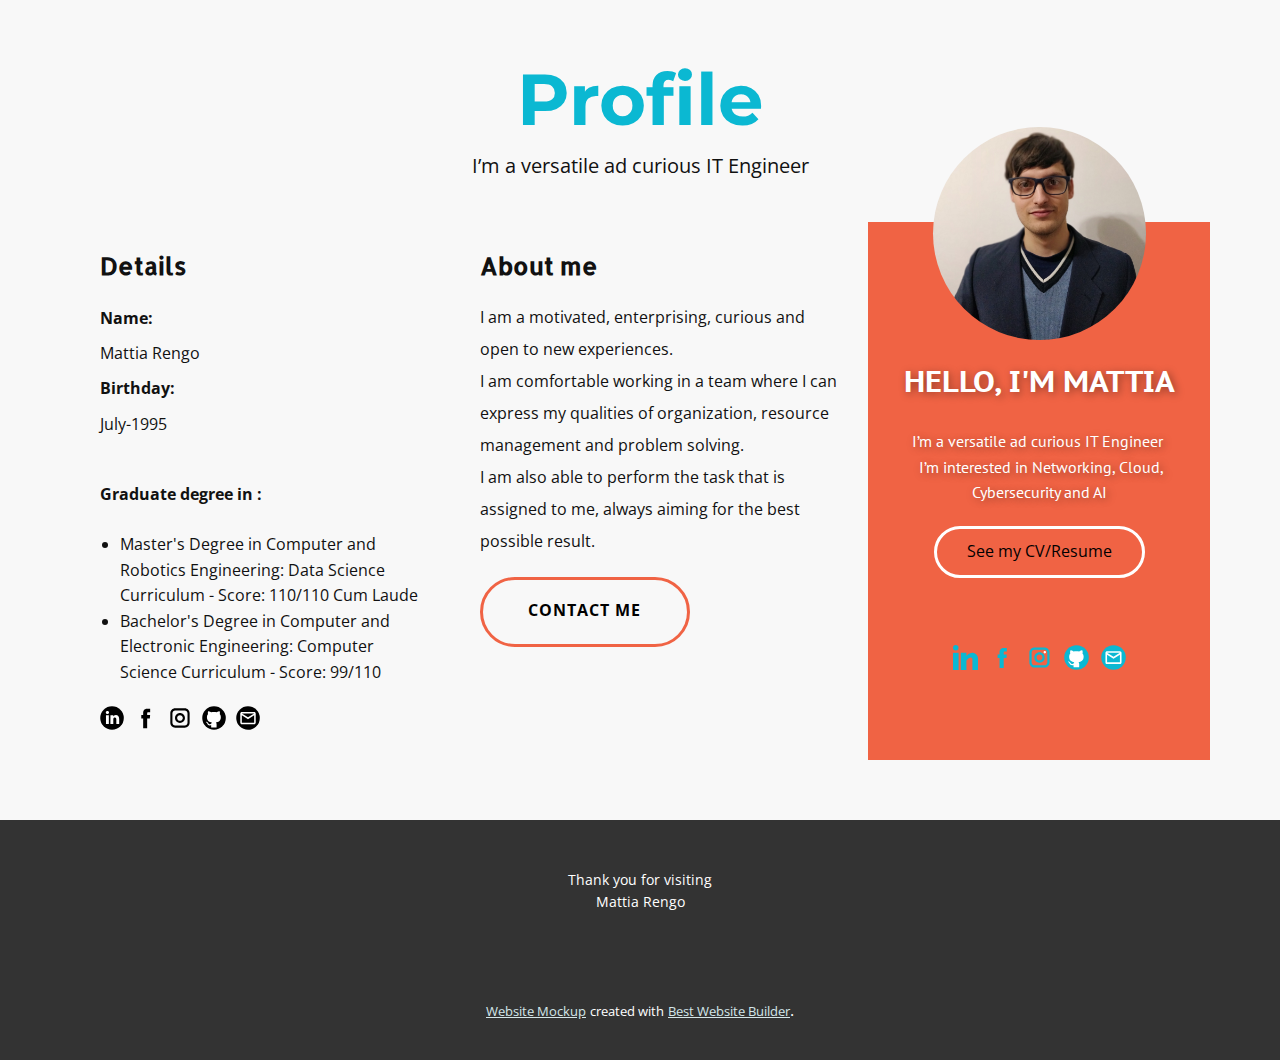
<file: index.html>
<!DOCTYPE html>
<html style="font-size: 16px;">
  <head>
    <meta name="viewport" content="width=device-width, initial-scale=1.0">
    <meta charset="utf-8">
    <meta name="keywords" content="engineer, About Me, ​What I Do., My Works, Hello!, ">
    <meta name="description" content="About Me: ​I’m a versatile ad curious IT Engineer. 
I’m interested in Networking, Cloud, Cybersecurity and AI">
    <meta name="page_type" content="np-template-header-footer-from-plugin">
    <title>Mattia Rengo</title>
    <link rel="stylesheet" href="nicepage.css" media="screen">
<link rel="stylesheet" href="Mattia-Rengo.css" media="screen">
    <script class="u-script" type="text/javascript" src="jquery.js" defer=""></script>
    <script class="u-script" type="text/javascript" src="nicepage.js" defer=""></script>
    <meta name="generator" content="Nicepage 4.4.3, nicepage.com">
    <link id="u-theme-google-font" rel="stylesheet" href="https://fonts.googleapis.com/css?family=Montserrat:100,100i,200,200i,300,300i,400,400i,500,500i,600,600i,700,700i,800,800i,900,900i|Open+Sans:300,300i,400,400i,600,600i,700,700i,800,800i">
    <link id="u-page-google-font" rel="stylesheet" href="https://fonts.googleapis.com/css?family=Montserrat:100,100i,200,200i,300,300i,400,400i,500,500i,600,600i,700,700i,800,800i,900,900i|PT+Sans:400,400i,700,700i|Allerta:400|PT+Sans+Caption:400,700">
    
    
    <script type="application/ld+json">{
		"@context": "http://schema.org",
		"@type": "Organization",
		"name": "Mattia Rengo"
}</script>
    <meta name="theme-color" content="#9ac2c7">
    <meta property="og:title" content="Mattia Rengo">
    <meta property="og:description" content="About Me: ​I’m a versatile ad curious IT Engineer. 
I’m interested in Networking, Cloud, Cybersecurity and AI">
    <meta property="og:type" content="website">
  </head>
  <body data-home-page="Mattia-Rengo.html" data-home-page-title="Mattia Rengo" class="u-body u-xl-mode">
    <section class="u-align-center u-clearfix u-image u-section-1" id="carousel_9109" data-image-width="1980" data-image-height="1320">
      <div class="u-clearfix u-sheet u-valign-bottom-sm u-valign-bottom-xs u-valign-middle-lg u-valign-middle-md u-valign-middle-xl u-sheet-1">
        <h2 class="u-text u-text-palette-4-dark-1 u-text-1">Profile</h2>
        <p class="u-large-text u-text u-text-variant u-text-2"> I’m a versatile ad curious IT Engineer</p>
        <div class="u-clearfix u-expanded-width u-layout-wrap u-layout-wrap-1">
          <div class="u-gutter-0 u-layout">
            <div class="u-layout-row">
              <div class="u-align-center-sm u-align-center-xs u-align-left-lg u-align-left-md u-align-left-xl u-container-style u-layout-cell u-size-20 u-layout-cell-1">
                <div class="u-container-layout u-valign-top u-container-layout-1">
                  <h4 class="u-custom-font u-text u-text-3">Details</h4>
                  <p class="u-text u-text-4">
                    <span style="font-weight: 700;">Name: </span>
                    <br>Mattia Rengo<br>
                    <span style="font-weight: 700;">Birthday: </span>
                    <br>July-1995<br>
                    <br>
                    <span style="font-weight: 700;">Graduate degree in</span>
                    <span style="font-weight: 700;">: </span>
                    <br>
                  </p>
                  <ul class="u-text u-text-5">
                    <li> Master's Degree in Computer and Robotics Engineering: Data Science Curriculum - Score: 110/110 Cum Laude</li>
                    <li> Bachelor's Degree in Computer and Electronic Engineering: Computer Science Curriculum - Score: 99/110 </li>
                  </ul>
                  <div class="u-social-icons u-spacing-10 u-social-icons-1">
                    <a class="u-social-url" target="_blank" data-type="LinkedIn" title="LinkedIn" href="https://www.linkedin.com/in/mattia-rengo/"><span class="u-icon u-social-icon u-social-linkedin u-text-black u-icon-1"><svg class="u-svg-link" preserveAspectRatio="xMidYMin slice" viewBox="0 0 112 112" style=""><use xmlns:xlink="http://www.w3.org/1999/xlink" xlink:href="#svg-4182"></use></svg><svg class="u-svg-content" viewBox="0 0 112 112" x="0" y="0" id="svg-4182"><circle fill="currentColor" cx="56.1" cy="56.1" r="55"></circle><path fill="#FFFFFF" d="M41.3,83.7H27.9V43.4h13.4V83.7z M34.6,37.9L34.6,37.9c-4.6,0-7.5-3.1-7.5-7c0-4,3-7,7.6-7s7.4,3,7.5,7
            C42.2,34.8,39.2,37.9,34.6,37.9z M89.6,83.7H76.2V62.2c0-5.4-1.9-9.1-6.8-9.1c-3.7,0-5.9,2.5-6.9,4.9c-0.4,0.9-0.4,2.1-0.4,3.3v22.5
            H48.7c0,0,0.2-36.5,0-40.3h13.4v5.7c1.8-2.7,5-6.7,12.1-6.7c8.8,0,15.4,5.8,15.4,18.1V83.7z"></path></svg></span>
                    </a>
                    <a class="u-social-url" title="facebook" target="_blank" href="facebook.com/mattia.rengo/"><span class="u-icon u-icon-circle u-social-facebook u-social-icon u-text-black u-icon-2"><svg class="u-svg-link" preserveAspectRatio="xMidYMin slice" viewBox="0 0 112 112" style=""><use xmlns:xlink="http://www.w3.org/1999/xlink" xlink:href="#svg-d679"></use></svg><svg class="u-svg-content" viewBox="0 0 112 112" x="0" y="0" id="svg-d679"><path fill="currentColor" d="M75.5,28.8H65.4c-1.5,0-4,0.9-4,4.3v9.4h13.9l-1.5,15.8H61.4v45.1H42.8V58.3h-8.8V42.4h8.8V32.2
	c0-7.4,3.4-18.8,18.8-18.8h13.8v15.4H75.5z"></path></svg></span>
                    </a>
                    <a class="u-social-url" title="instagram" target="_blank" href="https://www.instagram.com/mattiarengo/"><span class="u-icon u-icon-circle u-social-icon u-social-instagram u-text-black u-icon-3"><svg class="u-svg-link" preserveAspectRatio="xMidYMin slice" viewBox="0 0 112 112" style=""><use xmlns:xlink="http://www.w3.org/1999/xlink" xlink:href="#svg-c1ee"></use></svg><svg class="u-svg-content" viewBox="0 0 112 112" x="0" y="0" id="svg-c1ee"><path fill="currentColor" d="M55.9,32.9c-12.8,0-23.2,10.4-23.2,23.2s10.4,23.2,23.2,23.2s23.2-10.4,23.2-23.2S68.7,32.9,55.9,32.9z
	 M55.9,69.4c-7.4,0-13.3-6-13.3-13.3c-0.1-7.4,6-13.3,13.3-13.3s13.3,6,13.3,13.3C69.3,63.5,63.3,69.4,55.9,69.4z"></path><path fill="#FFFFFF" d="M79.7,26.8c-3,0-5.4,2.5-5.4,5.4s2.5,5.4,5.4,5.4c3,0,5.4-2.5,5.4-5.4S82.7,26.8,79.7,26.8z"></path><path fill="currentColor" d="M78.2,11H33.5C21,11,10.8,21.3,10.8,33.7v44.7c0,12.6,10.2,22.8,22.7,22.8h44.7c12.6,0,22.7-10.2,22.7-22.7
	V33.7C100.8,21.1,90.6,11,78.2,11z M91,78.4c0,7.1-5.8,12.8-12.8,12.8H33.5c-7.1,0-12.8-5.8-12.8-12.8V33.7
	c0-7.1,5.8-12.8,12.8-12.8h44.7c7.1,0,12.8,5.8,12.8,12.8V78.4z"></path></svg></span>
                    </a>
                    <a class="u-social-url" target="_blank" data-type="Github" title="Github" href="https://github.com/MRColorR"><span class="u-icon u-social-github u-social-icon u-text-black u-icon-4"><svg class="u-svg-link" preserveAspectRatio="xMidYMin slice" viewBox="0 0 112 112" style=""><use xmlns:xlink="http://www.w3.org/1999/xlink" xlink:href="#svg-df79"></use></svg><svg class="u-svg-content" viewBox="0 0 112 112" x="0" y="0" id="svg-df79"><circle fill="currentColor" cx="56.1" cy="56.1" r="55"></circle><path fill="#FFFFFF" d="M88,51.3c0-5.5-1.9-10.2-5.3-13.7c0.6-1.3,2.3-6.5-0.5-13.5c0,0-4.2-1.4-14,5.3c-4.1-1.1-8.4-1.7-12.7-1.8
	c-4.3,0-8.7,0.6-12.7,1.8c-9.7-6.6-14-5.3-14-5.3c-2.8,7-1,12.2-0.5,13.5C25,41.2,23,45.7,23,51.3c0,19.6,11.9,23.9,23.3,25.2
	c-1.5,1.3-2.8,3.5-3.2,6.8c-3,1.3-10.2,3.6-14.9-4.3c0,0-2.7-4.9-7.8-5.3c0,0-5-0.1-0.4,3.1c0,0,3.3,1.6,5.6,7.5c0,0,3,9.1,17.2,6
	c0,4.3,0.1,8.3,0.1,9.5h25.2c0-1.7,0.1-7.2,0.1-14c0-4.7-1.7-7.9-3.4-9.4C76,75.2,88,70.9,88,51.3z"></path></svg></span>
                    </a>
                    <a class="u-social-url" target="_blank" data-type="Email" title="Email" href="mailto:mattiar11@gmail.com"><span class="u-icon u-social-email u-social-icon u-text-black u-icon-5"><svg class="u-svg-link" preserveAspectRatio="xMidYMin slice" viewBox="0 0 112 112" style=""><use xmlns:xlink="http://www.w3.org/1999/xlink" xlink:href="#svg-6c0a"></use></svg><svg class="u-svg-content" viewBox="0 0 112 112" x="0" y="0" id="svg-6c0a"><circle fill="currentColor" cx="56.1" cy="56.1" r="55"></circle><path id="path3864" fill="#FFFFFF" d="M27.2,28h57.6c4,0,7.2,3.2,7.2,7.2l0,0v42.7c0,3.9-3.2,7.2-7.2,7.2l0,0H27.2
	c-4,0-7.2-3.2-7.2-7.2V35.2C20,31.1,23.2,28,27.2,28 M56,52.9l28.8-17.8H27.2L56,52.9 M27.2,77.7h57.6V43.5L56,61.3L27.2,43.5V77.7z
	"></path></svg></span>
                    </a>
                  </div>
                </div>
              </div>
              <div class="u-align-center-sm u-align-center-xs u-align-left-lg u-align-left-md u-align-left-xl u-container-style u-layout-cell u-size-22 u-layout-cell-2">
                <div class="u-container-layout u-valign-top u-container-layout-2">
                  <h4 class="u-custom-font u-text u-text-6">About me</h4>
                  <p class="u-text u-text-7"> I am a motivated, enterprising, curious and open to new experiences. <br>I am comfortable working in a team where I can express my qualities of organization, resource management and problem solving. <br>I am also able to perform the task that is assigned to me, always aiming for the best possible result.&nbsp;<br>
                  </p>
                  <a href="https://www.linkedin.com/in/mattia-rengo/" class="u-active-palette-2-base u-border-3 u-border-active-palette-2-base u-border-hover-palette-2-base u-border-palette-2-base u-btn u-btn-round u-button-style u-hover-palette-2-base u-none u-radius-50 u-text-active-white u-text-black u-text-hover-white u-btn-1">Contact Me</a>
                </div>
              </div>
              <div class="u-align-center u-container-style u-layout-cell u-palette-2-base u-size-18 u-layout-cell-3">
                <div class="u-container-layout u-container-layout-3">
                  <div class="u-image u-image-circle u-preserve-proportions u-image-1" alt="" data-image-width="1600" data-image-height="1600"></div>
                  <h3 class="u-custom-font u-text u-text-8"> Hello, I'm Mattia</h3>
                  <p class="u-custom-font u-font-pt-sans u-text u-text-9"> I’m a versatile ad curious IT Engineer&nbsp;<br>&nbsp;I’m interested in Networking, Cloud, Cybersecurity and AI<br>
                  </p>
			<div style="display: flex; justify-content: center;">
				<a href="https://drive.google.com/drive/folders/1wma7ENliKV-wo0Mfeh6ON_JOWJZGfMzw?usp=sharing" class="u-active-palette-2-base u-border-3 u-border-white u-border-hover-palette-2-base u-btn u-btn-round u-button-style u-hover-palette-2-base u-none u-radius-50 u-text-active-white u-text-black u-text-hover-white u-btn-2">See my CV/Resume </a>
			</div>
                  <div class="u-social-icons u-spacing-12 u-social-icons-2">
                    <a class="u-social-url" target="_blank" data-type="Custom" title="linkedin" href="https://www.linkedin.com/in/mattia-rengo/"><span class="u-icon u-social-custom u-social-icon u-text-palette-4-dark-1 u-icon-6"><svg class="u-svg-link" preserveAspectRatio="xMidYMin slice" viewBox="0 0 512 512" style=""><use xmlns:xlink="http://www.w3.org/1999/xlink" xlink:href="#svg-211f"></use></svg><svg class="u-svg-content" viewBox="0 0 512 512" x="0px" y="0px" id="svg-211f" style="enable-background:new 0 0 512 512;"><g><g><rect y="160" width="114.496" height="352"></rect>
</g>
</g><g><g><path d="M426.368,164.128c-1.216-0.384-2.368-0.8-3.648-1.152c-1.536-0.352-3.072-0.64-4.64-0.896    c-6.08-1.216-12.736-2.08-20.544-2.08c-66.752,0-109.088,48.544-123.04,67.296V160H160v352h114.496V320    c0,0,86.528-120.512,123.04-32c0,79.008,0,224,0,224H512V274.464C512,221.28,475.552,176.96,426.368,164.128z"></path>
</g>
</g><g><g><circle cx="56" cy="56" r="56"></circle>
</g>
</g></svg></span>
                    </a>
                    <a class="u-social-url" title="facebook" target="_blank" href="facebook.com/mattia.rengo/"><span class="u-icon u-social-facebook u-social-icon u-text-palette-4-dark-1"><svg class="u-svg-link" preserveAspectRatio="xMidYMin slice" viewBox="0 0 112 112" style=""><use xmlns:xlink="http://www.w3.org/1999/xlink" xlink:href="#svg-4f8c"></use></svg><svg class="u-svg-content" viewBox="0 0 112 112" x="0" y="0" id="svg-4f8c"><path fill="currentColor" d="M75.5,28.8H65.4c-1.5,0-4,0.9-4,4.3v9.4h13.9l-1.5,15.8H61.4v45.1H42.8V58.3h-8.8V42.4h8.8V32.2
c0-7.4,3.4-18.8,18.8-18.8h13.8v15.4H75.5z"></path></svg></span>
                    </a>
                    <a class="u-social-url" title="instagram" target="_blank" href="https://www.instagram.com/mattiarengo/"><span class="u-icon u-social-icon u-social-instagram u-text-palette-4-dark-1"><svg class="u-svg-link" preserveAspectRatio="xMidYMin slice" viewBox="0 0 112 112" style=""><use xmlns:xlink="http://www.w3.org/1999/xlink" xlink:href="#svg-11e5"></use></svg><svg class="u-svg-content" viewBox="0 0 112 112" x="0" y="0" id="svg-11e5"><path fill="currentColor" d="M55.9,32.9c-12.8,0-23.2,10.4-23.2,23.2s10.4,23.2,23.2,23.2s23.2-10.4,23.2-23.2S68.7,32.9,55.9,32.9z
	 M55.9,69.4c-7.4,0-13.3-6-13.3-13.3c-0.1-7.4,6-13.3,13.3-13.3s13.3,6,13.3,13.3C69.3,63.5,63.3,69.4,55.9,69.4z"></path><path fill="#FFFFFF" d="M79.7,26.8c-3,0-5.4,2.5-5.4,5.4s2.5,5.4,5.4,5.4c3,0,5.4-2.5,5.4-5.4S82.7,26.8,79.7,26.8z"></path><path fill="currentColor" d="M78.2,11H33.5C21,11,10.8,21.3,10.8,33.7v44.7c0,12.6,10.2,22.8,22.7,22.8h44.7c12.6,0,22.7-10.2,22.7-22.7
	V33.7C100.8,21.1,90.6,11,78.2,11z M91,78.4c0,7.1-5.8,12.8-12.8,12.8H33.5c-7.1,0-12.8-5.8-12.8-12.8V33.7
	c0-7.1,5.8-12.8,12.8-12.8h44.7c7.1,0,12.8,5.8,12.8,12.8V78.4z"></path></svg></span>
                    </a>
                    <a class="u-social-url" target="_blank" data-type="Github" title="Github" href="https://github.com/MRColorR"><span class="u-icon u-social-github u-social-icon u-text-palette-4-dark-1 u-icon-9"><svg class="u-svg-link" preserveAspectRatio="xMidYMin slice" viewBox="0 0 112 112" style=""><use xmlns:xlink="http://www.w3.org/1999/xlink" xlink:href="#svg-ed33"></use></svg><svg class="u-svg-content" viewBox="0 0 112 112" x="0" y="0" id="svg-ed33"><circle fill="currentColor" cx="56.1" cy="56.1" r="55"></circle><path fill="#FFFFFF" d="M88,51.3c0-5.5-1.9-10.2-5.3-13.7c0.6-1.3,2.3-6.5-0.5-13.5c0,0-4.2-1.4-14,5.3c-4.1-1.1-8.4-1.7-12.7-1.8
	c-4.3,0-8.7,0.6-12.7,1.8c-9.7-6.6-14-5.3-14-5.3c-2.8,7-1,12.2-0.5,13.5C25,41.2,23,45.7,23,51.3c0,19.6,11.9,23.9,23.3,25.2
	c-1.5,1.3-2.8,3.5-3.2,6.8c-3,1.3-10.2,3.6-14.9-4.3c0,0-2.7-4.9-7.8-5.3c0,0-5-0.1-0.4,3.1c0,0,3.3,1.6,5.6,7.5c0,0,3,9.1,17.2,6
	c0,4.3,0.1,8.3,0.1,9.5h25.2c0-1.7,0.1-7.2,0.1-14c0-4.7-1.7-7.9-3.4-9.4C76,75.2,88,70.9,88,51.3z"></path></svg></span>
                    </a>
                    <a class="u-social-url" target="_blank" data-type="Email" title="Email" href="mailto:mattiar11@gmail.com"><span class="u-icon u-social-email u-social-icon u-text-palette-4-dark-1 u-icon-10"><svg class="u-svg-link" preserveAspectRatio="xMidYMin slice" viewBox="0 0 112 112" style=""><use xmlns:xlink="http://www.w3.org/1999/xlink" xlink:href="#svg-5e1e"></use></svg><svg class="u-svg-content" viewBox="0 0 112 112" x="0" y="0" id="svg-5e1e"><circle fill="currentColor" cx="56.1" cy="56.1" r="55"></circle><path id="path3864" fill="#FFFFFF" d="M27.2,28h57.6c4,0,7.2,3.2,7.2,7.2l0,0v42.7c0,3.9-3.2,7.2-7.2,7.2l0,0H27.2
	c-4,0-7.2-3.2-7.2-7.2V35.2C20,31.1,23.2,28,27.2,28 M56,52.9l28.8-17.8H27.2L56,52.9 M27.2,77.7h57.6V43.5L56,61.3L27.2,43.5V77.7z
	"></path></svg></span>
                    </a>
                  </div>
                </div>
              </div>
            </div>
          </div>
        </div>
      </div>
    </section>
    
    
    <footer class="u-align-center u-clearfix u-footer u-grey-80 u-footer" id="sec-ec1b"><div class="u-clearfix u-sheet u-sheet-1">
        <p class="u-small-text u-text u-text-variant u-text-1"> Thank you for visiting<br>Mattia Rengo
        </p>
      </div></footer>
    <section class="u-backlink u-clearfix u-grey-80">
      <a class="u-link" href="https://nicepage.com/website-mockup" target="_blank">
        <span>Website Mockup</span>
      </a>
      <p class="u-text">
        <span>created with</span>
      </p>
      <a class="u-link" href="https://nicepage.best" target="_blank">
        <span>Best Website Builder</span>
      </a>. 
    </section><span style="height: 64px; width: 64px; margin-left: 0px; margin-right: auto; margin-top: 0px; background-image: none; right: 20px; bottom: 20px;" class="u-back-to-top u-icon u-icon-circle u-opacity u-opacity-85 u-palette-1-base u-spacing-15" data-href="#">
        <svg class="u-svg-link" preserveAspectRatio="xMidYMin slice" viewBox="0 0 551.13 551.13"><use xmlns:xlink="http://www.w3.org/1999/xlink" xlink:href="#svg-1d98"></use></svg>
        <svg class="u-svg-content" enable-background="new 0 0 551.13 551.13" viewBox="0 0 551.13 551.13" xmlns="http://www.w3.org/2000/svg" id="svg-1d98"><path d="m275.565 189.451 223.897 223.897h51.668l-275.565-275.565-275.565 275.565h51.668z"></path></svg>
    </span>
  </body>
</html>
</file>
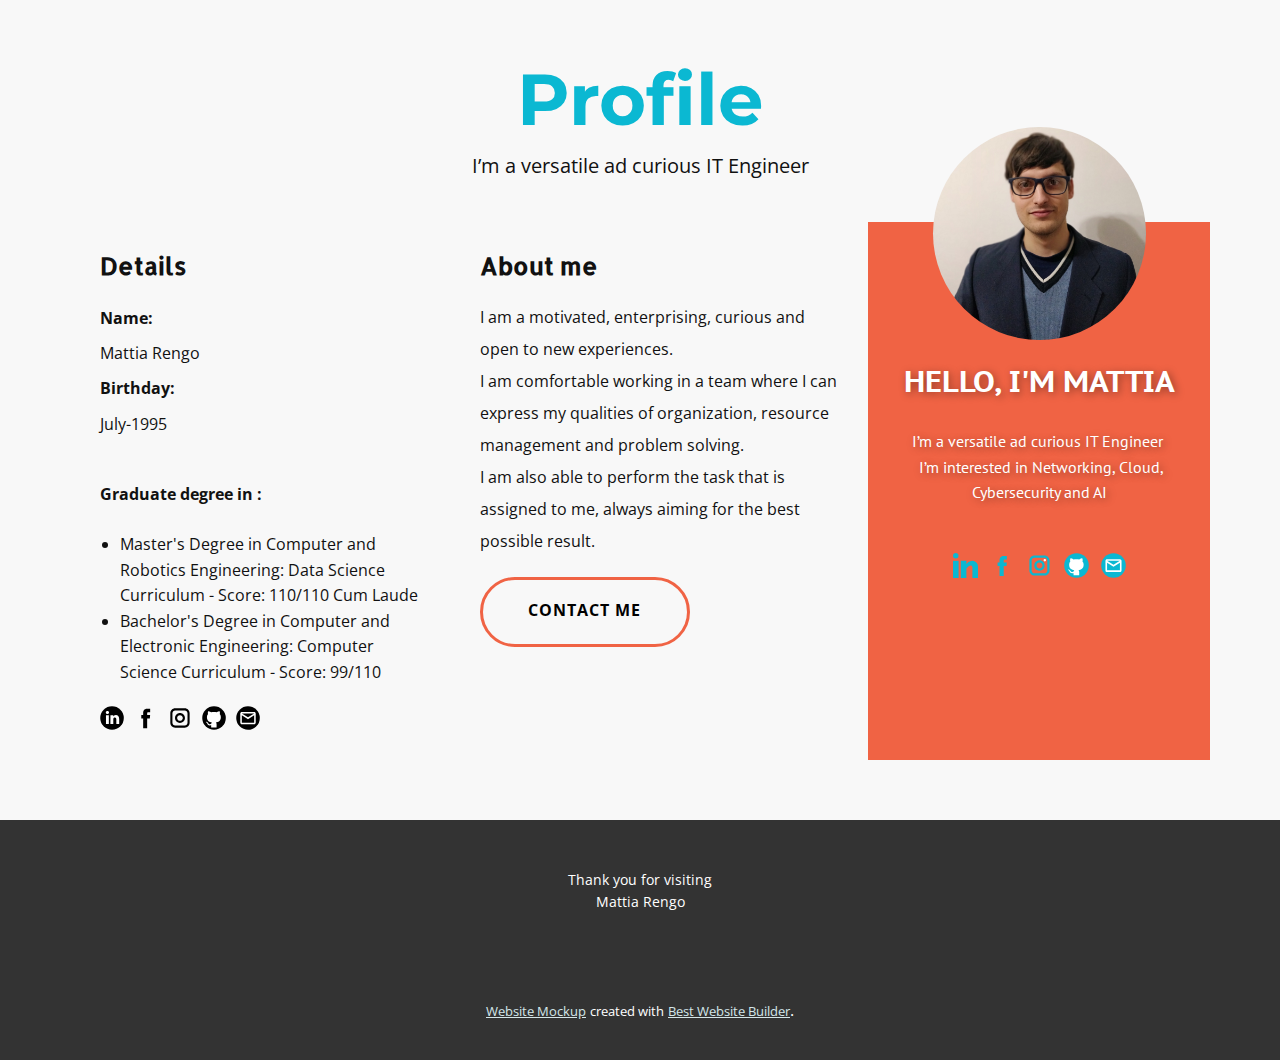
<file: Mattia-Rengo.html>
<!DOCTYPE html>
<html style="font-size: 16px;">
  <head>
    <meta name="viewport" content="width=device-width, initial-scale=1.0">
    <meta charset="utf-8">
    <meta name="keywords" content="engineer, About Me, ​What I Do., My Works, Hello!, ">
    <meta name="description" content="About Me: ​I’m a versatile ad curious IT Engineer. 
I’m interested in Networking, Cloud, Cybersecurity and AI">
    <meta name="page_type" content="np-template-header-footer-from-plugin">
    <title>Mattia Rengo</title>
    <link rel="stylesheet" href="nicepage.css" media="screen">
<link rel="stylesheet" href="Mattia-Rengo.css" media="screen">
    <script class="u-script" type="text/javascript" src="jquery.js" defer=""></script>
    <script class="u-script" type="text/javascript" src="nicepage.js" defer=""></script>
    <meta name="generator" content="Nicepage 4.4.3, nicepage.com">
    <link id="u-theme-google-font" rel="stylesheet" href="https://fonts.googleapis.com/css?family=Montserrat:100,100i,200,200i,300,300i,400,400i,500,500i,600,600i,700,700i,800,800i,900,900i|Open+Sans:300,300i,400,400i,600,600i,700,700i,800,800i">
    <link id="u-page-google-font" rel="stylesheet" href="https://fonts.googleapis.com/css?family=Montserrat:100,100i,200,200i,300,300i,400,400i,500,500i,600,600i,700,700i,800,800i,900,900i|PT+Sans:400,400i,700,700i|Allerta:400|PT+Sans+Caption:400,700">
    
    
    <script type="application/ld+json">{
		"@context": "http://schema.org",
		"@type": "Organization",
		"name": "Mattia Rengo"
}</script>
    <meta name="theme-color" content="#9ac2c7">
    <meta property="og:title" content="Mattia Rengo">
    <meta property="og:description" content="About Me: ​I’m a versatile ad curious IT Engineer. 
I’m interested in Networking, Cloud, Cybersecurity and AI">
    <meta property="og:type" content="website">
  </head>
  <body class="u-body u-xl-mode">
    <section class="u-align-center u-clearfix u-image u-section-1" id="carousel_9109" data-image-width="1980" data-image-height="1320">
      <div class="u-clearfix u-sheet u-valign-bottom-sm u-valign-bottom-xs u-valign-middle-lg u-valign-middle-md u-valign-middle-xl u-sheet-1">
        <h2 class="u-text u-text-palette-4-dark-1 u-text-1">Profile</h2>
        <p class="u-large-text u-text u-text-variant u-text-2"> I’m a versatile ad curious IT Engineer</p>
        <div class="u-clearfix u-expanded-width u-layout-wrap u-layout-wrap-1">
          <div class="u-gutter-0 u-layout">
            <div class="u-layout-row">
              <div class="u-align-center-sm u-align-center-xs u-align-left-lg u-align-left-md u-align-left-xl u-container-style u-layout-cell u-size-20 u-layout-cell-1">
                <div class="u-container-layout u-valign-top u-container-layout-1">
                  <h4 class="u-custom-font u-text u-text-3">Details</h4>
                  <p class="u-text u-text-4">
                    <span style="font-weight: 700;">Name: </span>
                    <br>Mattia Rengo<br>
                    <span style="font-weight: 700;">Birthday: </span>
                    <br>July-1995<br>
                    <br>
                    <span style="font-weight: 700;">Graduate degree in</span>
                    <span style="font-weight: 700;">: </span>
                    <br>
                  </p>
                  <ul class="u-text u-text-5">
                    <li> Master's Degree in Computer and Robotics Engineering: Data Science Curriculum - Score: 110/110 Cum Laude</li>
                    <li> Bachelor's Degree in Computer and Electronic Engineering: Computer Science Curriculum - Score: 99/110 </li>
                  </ul>
                  <div class="u-social-icons u-spacing-10 u-social-icons-1">
                    <a class="u-social-url" target="_blank" data-type="LinkedIn" title="LinkedIn" href="https://www.linkedin.com/in/mattia-rengo/"><span class="u-icon u-social-icon u-social-linkedin u-text-black u-icon-1"><svg class="u-svg-link" preserveAspectRatio="xMidYMin slice" viewBox="0 0 112 112" style=""><use xmlns:xlink="http://www.w3.org/1999/xlink" xlink:href="#svg-4182"></use></svg><svg class="u-svg-content" viewBox="0 0 112 112" x="0" y="0" id="svg-4182"><circle fill="currentColor" cx="56.1" cy="56.1" r="55"></circle><path fill="#FFFFFF" d="M41.3,83.7H27.9V43.4h13.4V83.7z M34.6,37.9L34.6,37.9c-4.6,0-7.5-3.1-7.5-7c0-4,3-7,7.6-7s7.4,3,7.5,7
            C42.2,34.8,39.2,37.9,34.6,37.9z M89.6,83.7H76.2V62.2c0-5.4-1.9-9.1-6.8-9.1c-3.7,0-5.9,2.5-6.9,4.9c-0.4,0.9-0.4,2.1-0.4,3.3v22.5
            H48.7c0,0,0.2-36.5,0-40.3h13.4v5.7c1.8-2.7,5-6.7,12.1-6.7c8.8,0,15.4,5.8,15.4,18.1V83.7z"></path></svg></span>
                    </a>
                    <a class="u-social-url" title="facebook" target="_blank" href="facebook.com/mattia.rengo/"><span class="u-icon u-icon-circle u-social-facebook u-social-icon u-text-black u-icon-2"><svg class="u-svg-link" preserveAspectRatio="xMidYMin slice" viewBox="0 0 112 112" style=""><use xmlns:xlink="http://www.w3.org/1999/xlink" xlink:href="#svg-d679"></use></svg><svg class="u-svg-content" viewBox="0 0 112 112" x="0" y="0" id="svg-d679"><path fill="currentColor" d="M75.5,28.8H65.4c-1.5,0-4,0.9-4,4.3v9.4h13.9l-1.5,15.8H61.4v45.1H42.8V58.3h-8.8V42.4h8.8V32.2
	c0-7.4,3.4-18.8,18.8-18.8h13.8v15.4H75.5z"></path></svg></span>
                    </a>
                    <a class="u-social-url" title="instagram" target="_blank" href="https://www.instagram.com/mattiarengo/"><span class="u-icon u-icon-circle u-social-icon u-social-instagram u-text-black u-icon-3"><svg class="u-svg-link" preserveAspectRatio="xMidYMin slice" viewBox="0 0 112 112" style=""><use xmlns:xlink="http://www.w3.org/1999/xlink" xlink:href="#svg-c1ee"></use></svg><svg class="u-svg-content" viewBox="0 0 112 112" x="0" y="0" id="svg-c1ee"><path fill="currentColor" d="M55.9,32.9c-12.8,0-23.2,10.4-23.2,23.2s10.4,23.2,23.2,23.2s23.2-10.4,23.2-23.2S68.7,32.9,55.9,32.9z
	 M55.9,69.4c-7.4,0-13.3-6-13.3-13.3c-0.1-7.4,6-13.3,13.3-13.3s13.3,6,13.3,13.3C69.3,63.5,63.3,69.4,55.9,69.4z"></path><path fill="#FFFFFF" d="M79.7,26.8c-3,0-5.4,2.5-5.4,5.4s2.5,5.4,5.4,5.4c3,0,5.4-2.5,5.4-5.4S82.7,26.8,79.7,26.8z"></path><path fill="currentColor" d="M78.2,11H33.5C21,11,10.8,21.3,10.8,33.7v44.7c0,12.6,10.2,22.8,22.7,22.8h44.7c12.6,0,22.7-10.2,22.7-22.7
	V33.7C100.8,21.1,90.6,11,78.2,11z M91,78.4c0,7.1-5.8,12.8-12.8,12.8H33.5c-7.1,0-12.8-5.8-12.8-12.8V33.7
	c0-7.1,5.8-12.8,12.8-12.8h44.7c7.1,0,12.8,5.8,12.8,12.8V78.4z"></path></svg></span>
                    </a>
                    <a class="u-social-url" target="_blank" data-type="Github" title="Github" href="https://github.com/MRColorR"><span class="u-icon u-social-github u-social-icon u-text-black u-icon-4"><svg class="u-svg-link" preserveAspectRatio="xMidYMin slice" viewBox="0 0 112 112" style=""><use xmlns:xlink="http://www.w3.org/1999/xlink" xlink:href="#svg-df79"></use></svg><svg class="u-svg-content" viewBox="0 0 112 112" x="0" y="0" id="svg-df79"><circle fill="currentColor" cx="56.1" cy="56.1" r="55"></circle><path fill="#FFFFFF" d="M88,51.3c0-5.5-1.9-10.2-5.3-13.7c0.6-1.3,2.3-6.5-0.5-13.5c0,0-4.2-1.4-14,5.3c-4.1-1.1-8.4-1.7-12.7-1.8
	c-4.3,0-8.7,0.6-12.7,1.8c-9.7-6.6-14-5.3-14-5.3c-2.8,7-1,12.2-0.5,13.5C25,41.2,23,45.7,23,51.3c0,19.6,11.9,23.9,23.3,25.2
	c-1.5,1.3-2.8,3.5-3.2,6.8c-3,1.3-10.2,3.6-14.9-4.3c0,0-2.7-4.9-7.8-5.3c0,0-5-0.1-0.4,3.1c0,0,3.3,1.6,5.6,7.5c0,0,3,9.1,17.2,6
	c0,4.3,0.1,8.3,0.1,9.5h25.2c0-1.7,0.1-7.2,0.1-14c0-4.7-1.7-7.9-3.4-9.4C76,75.2,88,70.9,88,51.3z"></path></svg></span>
                    </a>
                    <a class="u-social-url" target="_blank" data-type="Email" title="Email" href="mailto:mattiar11@gmail.com"><span class="u-icon u-social-email u-social-icon u-text-black u-icon-5"><svg class="u-svg-link" preserveAspectRatio="xMidYMin slice" viewBox="0 0 112 112" style=""><use xmlns:xlink="http://www.w3.org/1999/xlink" xlink:href="#svg-6c0a"></use></svg><svg class="u-svg-content" viewBox="0 0 112 112" x="0" y="0" id="svg-6c0a"><circle fill="currentColor" cx="56.1" cy="56.1" r="55"></circle><path id="path3864" fill="#FFFFFF" d="M27.2,28h57.6c4,0,7.2,3.2,7.2,7.2l0,0v42.7c0,3.9-3.2,7.2-7.2,7.2l0,0H27.2
	c-4,0-7.2-3.2-7.2-7.2V35.2C20,31.1,23.2,28,27.2,28 M56,52.9l28.8-17.8H27.2L56,52.9 M27.2,77.7h57.6V43.5L56,61.3L27.2,43.5V77.7z
	"></path></svg></span>
                    </a>
                  </div>
                </div>
              </div>
              <div class="u-align-center-sm u-align-center-xs u-align-left-lg u-align-left-md u-align-left-xl u-container-style u-layout-cell u-size-22 u-layout-cell-2">
                <div class="u-container-layout u-valign-top u-container-layout-2">
                  <h4 class="u-custom-font u-text u-text-6">About me</h4>
                  <p class="u-text u-text-7"> I am a motivated, enterprising, curious and open to new experiences. <br>I am comfortable working in a team where I can express my qualities of organization, resource management and problem solving. <br>I am also able to perform the task that is assigned to me, always aiming for the best possible result.&nbsp;<br>
                  </p>
                  <a href="https://www.linkedin.com/in/mattia-rengo/" class="u-active-palette-2-base u-border-3 u-border-active-palette-2-base u-border-hover-palette-2-base u-border-palette-2-base u-btn u-btn-round u-button-style u-hover-palette-2-base u-none u-radius-50 u-text-active-white u-text-black u-text-hover-white u-btn-1">Contact Me</a>
                </div>
              </div>
              <div class="u-align-center u-container-style u-layout-cell u-palette-2-base u-size-18 u-layout-cell-3">
                <div class="u-container-layout u-container-layout-3">
                  <div class="u-image u-image-circle u-preserve-proportions u-image-1" alt="" data-image-width="1600" data-image-height="1600"></div>
                  <h3 class="u-custom-font u-text u-text-8"> Hello, I'm Mattia</h3>
                  <p class="u-custom-font u-font-pt-sans u-text u-text-9"> I’m a versatile ad curious IT Engineer&nbsp;<br>&nbsp;I’m interested in Networking, Cloud, Cybersecurity and AI<br>
                  </p>
                  <div class="u-social-icons u-spacing-12 u-social-icons-2">
                    <a class="u-social-url" target="_blank" data-type="Custom" title="linkedin" href="https://www.linkedin.com/in/mattia-rengo/"><span class="u-icon u-social-custom u-social-icon u-text-palette-4-dark-1 u-icon-6"><svg class="u-svg-link" preserveAspectRatio="xMidYMin slice" viewBox="0 0 512 512" style=""><use xmlns:xlink="http://www.w3.org/1999/xlink" xlink:href="#svg-211f"></use></svg><svg class="u-svg-content" viewBox="0 0 512 512" x="0px" y="0px" id="svg-211f" style="enable-background:new 0 0 512 512;"><g><g><rect y="160" width="114.496" height="352"></rect>
</g>
</g><g><g><path d="M426.368,164.128c-1.216-0.384-2.368-0.8-3.648-1.152c-1.536-0.352-3.072-0.64-4.64-0.896    c-6.08-1.216-12.736-2.08-20.544-2.08c-66.752,0-109.088,48.544-123.04,67.296V160H160v352h114.496V320    c0,0,86.528-120.512,123.04-32c0,79.008,0,224,0,224H512V274.464C512,221.28,475.552,176.96,426.368,164.128z"></path>
</g>
</g><g><g><circle cx="56" cy="56" r="56"></circle>
</g>
</g></svg></span>
                    </a>
                    <a class="u-social-url" title="facebook" target="_blank" href="facebook.com/mattia.rengo/"><span class="u-icon u-social-facebook u-social-icon u-text-palette-4-dark-1"><svg class="u-svg-link" preserveAspectRatio="xMidYMin slice" viewBox="0 0 112 112" style=""><use xmlns:xlink="http://www.w3.org/1999/xlink" xlink:href="#svg-4f8c"></use></svg><svg class="u-svg-content" viewBox="0 0 112 112" x="0" y="0" id="svg-4f8c"><path fill="currentColor" d="M75.5,28.8H65.4c-1.5,0-4,0.9-4,4.3v9.4h13.9l-1.5,15.8H61.4v45.1H42.8V58.3h-8.8V42.4h8.8V32.2
c0-7.4,3.4-18.8,18.8-18.8h13.8v15.4H75.5z"></path></svg></span>
                    </a>
                    <a class="u-social-url" title="instagram" target="_blank" href="https://www.instagram.com/mattiarengo/"><span class="u-icon u-social-icon u-social-instagram u-text-palette-4-dark-1"><svg class="u-svg-link" preserveAspectRatio="xMidYMin slice" viewBox="0 0 112 112" style=""><use xmlns:xlink="http://www.w3.org/1999/xlink" xlink:href="#svg-11e5"></use></svg><svg class="u-svg-content" viewBox="0 0 112 112" x="0" y="0" id="svg-11e5"><path fill="currentColor" d="M55.9,32.9c-12.8,0-23.2,10.4-23.2,23.2s10.4,23.2,23.2,23.2s23.2-10.4,23.2-23.2S68.7,32.9,55.9,32.9z
	 M55.9,69.4c-7.4,0-13.3-6-13.3-13.3c-0.1-7.4,6-13.3,13.3-13.3s13.3,6,13.3,13.3C69.3,63.5,63.3,69.4,55.9,69.4z"></path><path fill="#FFFFFF" d="M79.7,26.8c-3,0-5.4,2.5-5.4,5.4s2.5,5.4,5.4,5.4c3,0,5.4-2.5,5.4-5.4S82.7,26.8,79.7,26.8z"></path><path fill="currentColor" d="M78.2,11H33.5C21,11,10.8,21.3,10.8,33.7v44.7c0,12.6,10.2,22.8,22.7,22.8h44.7c12.6,0,22.7-10.2,22.7-22.7
	V33.7C100.8,21.1,90.6,11,78.2,11z M91,78.4c0,7.1-5.8,12.8-12.8,12.8H33.5c-7.1,0-12.8-5.8-12.8-12.8V33.7
	c0-7.1,5.8-12.8,12.8-12.8h44.7c7.1,0,12.8,5.8,12.8,12.8V78.4z"></path></svg></span>
                    </a>
                    <a class="u-social-url" target="_blank" data-type="Github" title="Github" href="https://github.com/MRColorR"><span class="u-icon u-social-github u-social-icon u-text-palette-4-dark-1 u-icon-9"><svg class="u-svg-link" preserveAspectRatio="xMidYMin slice" viewBox="0 0 112 112" style=""><use xmlns:xlink="http://www.w3.org/1999/xlink" xlink:href="#svg-ed33"></use></svg><svg class="u-svg-content" viewBox="0 0 112 112" x="0" y="0" id="svg-ed33"><circle fill="currentColor" cx="56.1" cy="56.1" r="55"></circle><path fill="#FFFFFF" d="M88,51.3c0-5.5-1.9-10.2-5.3-13.7c0.6-1.3,2.3-6.5-0.5-13.5c0,0-4.2-1.4-14,5.3c-4.1-1.1-8.4-1.7-12.7-1.8
	c-4.3,0-8.7,0.6-12.7,1.8c-9.7-6.6-14-5.3-14-5.3c-2.8,7-1,12.2-0.5,13.5C25,41.2,23,45.7,23,51.3c0,19.6,11.9,23.9,23.3,25.2
	c-1.5,1.3-2.8,3.5-3.2,6.8c-3,1.3-10.2,3.6-14.9-4.3c0,0-2.7-4.9-7.8-5.3c0,0-5-0.1-0.4,3.1c0,0,3.3,1.6,5.6,7.5c0,0,3,9.1,17.2,6
	c0,4.3,0.1,8.3,0.1,9.5h25.2c0-1.7,0.1-7.2,0.1-14c0-4.7-1.7-7.9-3.4-9.4C76,75.2,88,70.9,88,51.3z"></path></svg></span>
                    </a>
                    <a class="u-social-url" target="_blank" data-type="Email" title="Email" href="mailto:mattiar11@gmail.com"><span class="u-icon u-social-email u-social-icon u-text-palette-4-dark-1 u-icon-10"><svg class="u-svg-link" preserveAspectRatio="xMidYMin slice" viewBox="0 0 112 112" style=""><use xmlns:xlink="http://www.w3.org/1999/xlink" xlink:href="#svg-5e1e"></use></svg><svg class="u-svg-content" viewBox="0 0 112 112" x="0" y="0" id="svg-5e1e"><circle fill="currentColor" cx="56.1" cy="56.1" r="55"></circle><path id="path3864" fill="#FFFFFF" d="M27.2,28h57.6c4,0,7.2,3.2,7.2,7.2l0,0v42.7c0,3.9-3.2,7.2-7.2,7.2l0,0H27.2
	c-4,0-7.2-3.2-7.2-7.2V35.2C20,31.1,23.2,28,27.2,28 M56,52.9l28.8-17.8H27.2L56,52.9 M27.2,77.7h57.6V43.5L56,61.3L27.2,43.5V77.7z
	"></path></svg></span>
                    </a>
                  </div>
                </div>
              </div>
            </div>
          </div>
        </div>
      </div>
    </section>
    
    
    <footer class="u-align-center u-clearfix u-footer u-grey-80 u-footer" id="sec-ec1b"><div class="u-clearfix u-sheet u-sheet-1">
        <p class="u-small-text u-text u-text-variant u-text-1"> Thank you for visiting<br>Mattia Rengo
        </p>
      </div></footer>
    <section class="u-backlink u-clearfix u-grey-80">
      <a class="u-link" href="https://nicepage.com/website-mockup" target="_blank">
        <span>Website Mockup</span>
      </a>
      <p class="u-text">
        <span>created with</span>
      </p>
      <a class="u-link" href="https://nicepage.best" target="_blank">
        <span>Best Website Builder</span>
      </a>. 
    </section><span style="height: 64px; width: 64px; margin-left: 0px; margin-right: auto; margin-top: 0px; background-image: none; right: 20px; bottom: 20px;" class="u-back-to-top u-icon u-icon-circle u-opacity u-opacity-85 u-palette-1-base u-spacing-15" data-href="#">
        <svg class="u-svg-link" preserveAspectRatio="xMidYMin slice" viewBox="0 0 551.13 551.13"><use xmlns:xlink="http://www.w3.org/1999/xlink" xlink:href="#svg-1d98"></use></svg>
        <svg class="u-svg-content" enable-background="new 0 0 551.13 551.13" viewBox="0 0 551.13 551.13" xmlns="http://www.w3.org/2000/svg" id="svg-1d98"><path d="m275.565 189.451 223.897 223.897h51.668l-275.565-275.565-275.565 275.565h51.668z"></path></svg>
    </span>
  </body>
</html>
</file>
<file: Mattia-Rengo.css>
.u-section-1 {
  background-image: url("images/839ca099-1e2b-1220-d705-f157a9c6f43b.jpg");
  background-position: 50% 50%;
}

.u-section-1 .u-sheet-1 {
  min-height: 759px;
}

.u-section-1 .u-text-1 {
  width: 525px;
  text-transform: none;
  font-family: Montserrat, sans-serif;
  font-size: 4.5rem;
  margin: 60px auto 0;
}

.u-section-1 .u-text-2 {
  width: 525px;
  margin: 11px auto 0;
}

.u-section-1 .u-layout-wrap-1 {
  margin-top: 40px;
  margin-bottom: 60px;
}

.u-section-1 .u-layout-cell-1 {
  min-height: 474px;
}

.u-section-1 .u-container-layout-1 {
  padding: 30px;
}

.u-section-1 .u-text-3 {
  font-family: Allerta;
  margin: 0;
}

.u-section-1 .u-text-4 {
  line-height: 2.2;
  background-image: none;
  margin: 20px 0 0;
}

.u-section-1 .u-text-5 {
  background-image: none;
  margin: 20px 0 0;
}

.u-section-1 .u-social-icons-1 {
  white-space: nowrap;
  height: 24px;
  min-height: 16px;
  width: 160px;
  min-width: 120px;
  margin: 20px auto 0 0;
}

.u-section-1 .u-icon-1 {
  height: 100%;
}

.u-section-1 .u-icon-2 {
  height: 100%;
}

.u-section-1 .u-icon-3 {
  height: 100%;
}

.u-section-1 .u-icon-4 {
  height: 100%;
}

.u-section-1 .u-icon-5 {
  height: 100%;
}

.u-section-1 .u-layout-cell-2 {
  min-height: 474px;
}

.u-section-1 .u-container-layout-2 {
  padding: 30px;
}

.u-section-1 .u-text-6 {
  font-family: Allerta;
  margin: 0;
}

.u-section-1 .u-text-7 {
  line-height: 2;
  margin: 20px 0 0;
}

.u-section-1 .u-btn-1 {
  border-style: solid;
  font-weight: 700;
  text-transform: uppercase;
  font-size: 1rem;
  letter-spacing: 1px;
  margin: 20px auto 0 0;
  padding: 18px 46px 20px 45px;
}

.u-section-1 .u-layout-cell-3 {
  min-height: 474px;
}

.u-section-1 .u-container-layout-3 {
  padding: 0 27px 30px;
}

.u-section-1 .u-image-1 {
  width: 213px;
  height: 213px;
  background-image: url("images/Mattia.jpg");
  background-position: 50% 50%;
  margin: -95px auto 0;
}

.u-section-1 .u-text-8 {
  font-family: "PT Sans Caption";
  font-size: 1.875rem;
  text-transform: uppercase;
  font-weight: 700;
  text-shadow: 2px 2px 8px rgba(0,0,0,0.4);
  margin: 23px 0 0;
}

.u-section-1 .u-text-9 {
  font-size: 1rem;
  text-shadow: 2px 2px 8px rgba(0,0,0,0.4);
  margin: 30px 13px 0;
}

.u-section-1 .u-social-icons-2 {
  height: 25px;
  min-height: 16px;
  width: 173px;
  min-width: 128px;
  box-shadow: 2px 0 0 0 rgba(0,0,0,0);
  margin: 47px auto 0;
}

.u-section-1 .u-icon-8 {
  height: 100%;
}

.u-section-1 .u-icon-9 {
  height: 100%;
}

.u-section-1 .u-icon-10 {
  height: 100%;
}

@media (max-width: 1199px) {
  .u-section-1 .u-sheet-1 {
    min-height: 543px;
  }

  .u-section-1 .u-layout-cell-1 {
    min-height: 391px;
  }

  .u-section-1 .u-social-icons-1 {
    width: 92px;
    min-width: 68px;
  }

  .u-section-1 .u-layout-cell-2 {
    min-height: 391px;
  }

  .u-section-1 .u-layout-cell-3 {
    min-height: 391px;
  }

  .u-section-1 .u-text-9 {
    margin-left: 0;
    margin-right: 0;
  }

  .u-section-1 .u-social-icons-2 {
    transition-duration: 0.5s;
  }
}

@media (max-width: 991px) {
  .u-section-1 .u-sheet-1 {
    min-height: 252px;
  }

  .u-section-1 .u-layout-cell-1 {
    min-height: 100px;
  }

  .u-section-1 .u-layout-cell-2 {
    min-height: 574px;
  }

  .u-section-1 .u-btn-1 {
    padding: 13px 31px 13px 30px;
  }

  .u-section-1 .u-layout-cell-3 {
    min-height: 100px;
  }

  .u-section-1 .u-image-1 {
    width: 162px;
    height: 162px;
  }

  .u-section-1 .u-text-8 {
    font-size: 1.5rem;
  }
}

@media (max-width: 767px) {
  .u-section-1 .u-sheet-1 {
    min-height: 1545px;
  }

  .u-section-1 .u-layout-wrap-1 {
    margin-top: 100px;
  }

  .u-section-1 .u-layout-cell-1 {
    order: 2;
  }

  .u-section-1 .u-container-layout-1 {
    padding-left: 10px;
    padding-right: 10px;
  }

  .u-section-1 .u-text-3 {
    width: auto;
  }

  .u-section-1 .u-text-4 {
    width: auto;
  }

  .u-section-1 .u-social-icons-1 {
    margin-left: auto;
  }

  .u-section-1 .u-layout-cell-2 {
    min-height: 100px;
    order: 1;
  }

  .u-section-1 .u-container-layout-2 {
    padding-left: 10px;
    padding-right: 10px;
  }

  .u-section-1 .u-text-6 {
    width: auto;
  }

  .u-section-1 .u-text-7 {
    width: auto;
  }

  .u-section-1 .u-btn-1 {
    margin-left: auto;
  }

  .u-section-1 .u-layout-cell-3 {
    min-height: 459px;
    order: 0;
  }

  .u-section-1 .u-container-layout-3 {
    padding-left: 30px;
    padding-right: 30px;
  }

  .u-section-1 .u-image-1 {
    width: 281px;
    height: 281px;
  }

  .u-section-1 .u-text-8 {
    width: auto;
    margin-top: 30px;
    margin-left: auto;
    margin-right: auto;
  }

  .u-section-1 .u-text-9 {
    width: auto;
  }
}

@media (max-width: 575px) {
  .u-section-1 .u-sheet-1 {
    min-height: 352px;
  }

  .u-section-1 .u-text-1 {
    width: 340px;
    font-size: 3rem;
  }

  .u-section-1 .u-text-2 {
    width: 340px;
  }

  .u-section-1 .u-social-icons-1 {
    width: 160px;
    min-width: 120px;
  }

  .u-section-1 .u-layout-cell-3 {
    min-height: 100px;
  }

  .u-section-1 .u-container-layout-3 {
    padding-left: 10px;
    padding-right: 10px;
  }
}
</file>
